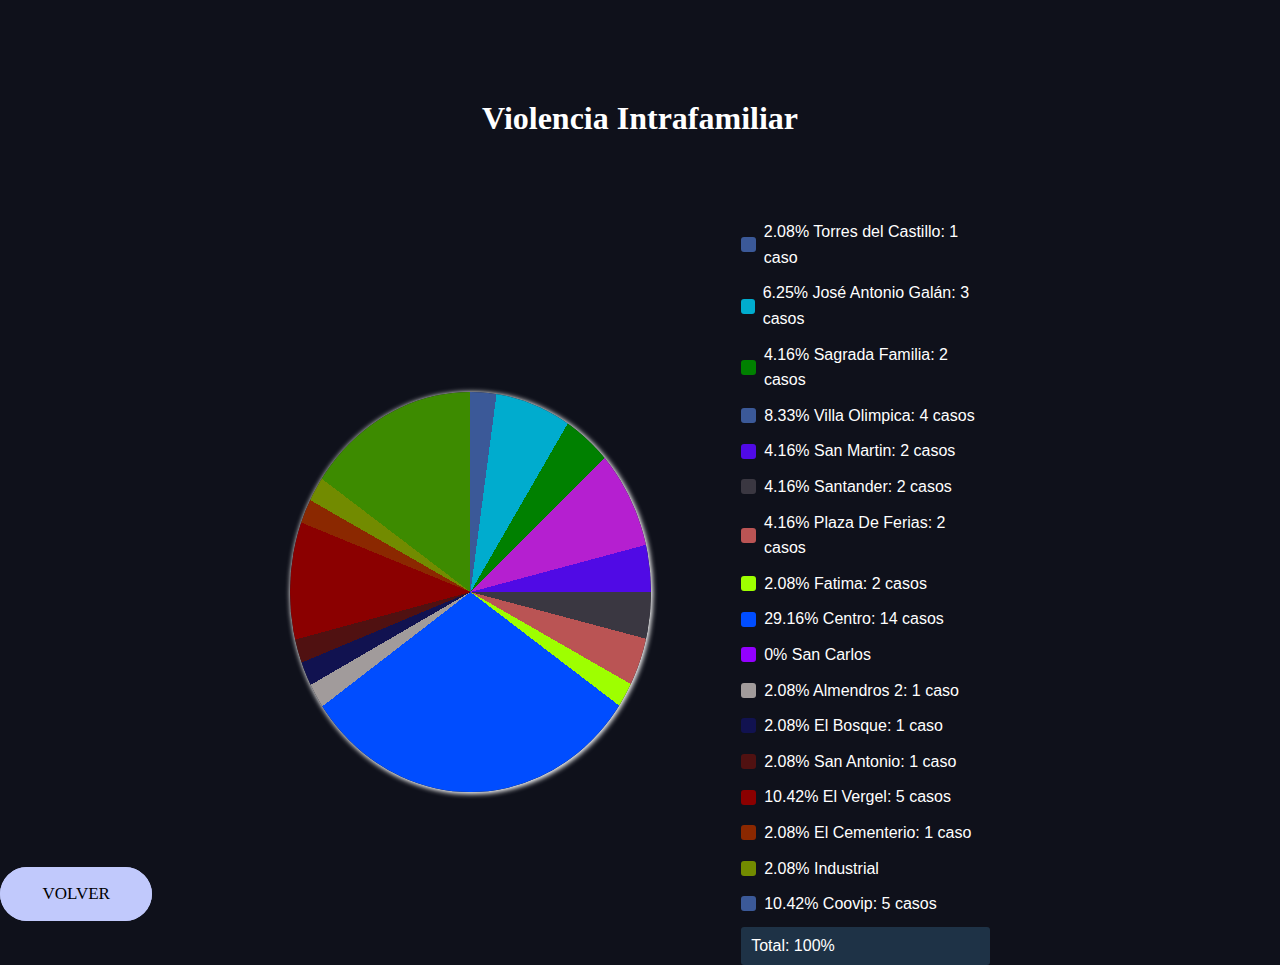
<file: estadisticas.html>
<!DOCTYPE html>
<html lang="es">

<head>
    <meta charset="UTF-8">
    <meta name="viewport" content="width=device-width, initial-scale=1.0">
    <title>Violencia Intrafamiliar</title>
    <link rel="stylesheet" href="css/style-est.css">
</head>

<body>
    <h1 class="title_grafico">Violencia Intrafamiliar</h1>
    <section class="container_grafico">
        <div class="grafico"></div>
        <div class="container_leyenda">
            <span class="leyenda_a11">
                <span class="color_TorresdelCastillo"></span>
                <p class="social">2.08% Torres del Castillo: 1 caso</p>
            </span>
            <span class="leyenda_a11">
                <span class="color_JoséAntonioGalán"></span>
                <p class="social">6.25% José Antonio Galán: 3 casos</p>
            </span>
            <span class="leyenda_a11">
                <span class="color_SagradaFamilia"></span>
                <p class="social">4.16% Sagrada Familia: 2 casos</p>
            </span>
            <span class="leyenda_a11">
                <span class="color_VillaOlimpica"></span>
                <p class="social">8.33% Villa Olimpica: 4 casos</p>
            </span>
            <span class="leyenda_a11">
                <span class="color_SanMartin"></span>
                <p class="social">4.16% San Martin: 2 casos</p>
            </span>
            <span class="leyenda_a11">
                <span class="color_Santander"></span>
                <p class="social">4.16% Santander: 2 casos</p>
            </span>
            <span class="leyenda_a11">
                <span class="color_PlazaDeFerias"></span>
                <p class="social">4.16% Plaza De Ferias: 2 casos</p>
            </span>
            <span class="leyenda_a11">
                <span class="color_Fatima"></span>
                <p class="social">2.08% Fatima: 2 casos</p>
            </span>
            <span class="leyenda_a11">
                <span class="color_Centro"></span>
                <p class="social">29.16% Centro: 14 casos</p>
            </span>
            <span class="leyenda_a11">
                <span class="color_SanCarlos"></span>
                <p class="social">0% San Carlos</p>
            </span>
            <span class="leyenda_a11">
                <span class="color_Almendros2"></span>
                <p class="social">2.08% Almendros 2: 1 caso</p>
            </span>
            <span class="leyenda_a11">
                <span class="color_ElBosque"></span>
                <p class="social">2.08% El Bosque: 1 caso</p>
            </span>
            <span class="leyenda_a11">
                <span class="color_SanAntonio"></span>
                <p class="social">2.08% San Antonio: 1 caso</p>
            </span>
            <span class="leyenda_a11">
                <span class="color_ElVergel"></span>
                <p class="social">10.42% El Vergel: 5 casos</p>
            </span>
            <span class="leyenda_a11">
                <span class="color_ElCementerio"></span>
                <p class="social">2.08% El Cementerio: 1 caso</p>
            </span>
            <span class="leyenda_a11">
                <span class="color_Industrial"></span>
                <p class="social">2.08% Industrial</p>
            </span>
            <span class="leyenda_a11">
                <span class="color_Coovip"></span>
                <p class="social">10.42% Coovip: 5 casos</p>
            </span>
            <p class="total">Total: 100%</p>
        </div>
    </section>
</body>
<button class="btn">
    <a href="menu.html">Volver</a> 
</button>
</html>
</file>
<file: css/style-est.css>
:root{
    --color_TorresdelCastillo: #3b5998;
    --color_JoséAntonioGalán: #00acce;
    --color_LaPlaya: #e95950;
    --color_ElMalecon: #c8232c;
    --color_SagradaFamilia: #008000;
    --color_VillaOlimpica: #B51FD0;
    --color_SanMartin: #500AE5;
    --color_Santander: #3A3741;
    --color_TerminalDeTransporte: #BA54B4;
    --color_Carcel: #54BA71;
    --color_Porvenir1: #54B8BA;
    --color_Porvenir2: #AFBA54;
    --color_PlazaDeFerias: #BA5454;
    --color_BellaIsla: #5456BA;
    --color_ParqueElGallineral: #FF0000;
    --color_NuevoPabloVI: #000000;
    --color_AltosDelGallineral: #FFFFFF;
    --color_Altamira: #FF8000;
    --color_Ragonessi: #FFE400;
    --color_PabloVI: #E0FF00;
    --color_Fatima: #9EFF00;
    --color_MariaAuxiliadora: #00FF70;
    --color_Centro: #004DFF;
    --color_SanCarlos: #9300FF;
    --color_Hospital: #FF00EC;
    --color_Guanenta: #FF0083;
    --color_Almendros1: #523838;
    --color_Almendros2: #A19B9B;
    --color_LaGruta: #5E276A;
    --color_ElBosque: #111250;
    --color_CarlosMartinesSilva: #4A1150;
    --color_SanAntonio: #501111;
    --color_ElVergel: #8B0000;
    --color_ElCementerio: #8B2800;
    --color_RojaEspinilla: #8B7200;
    --color_Industrial: #728B00;
    --color_Coovip: #3D8B00;
    --color_ViaAeuropuertoLosPozos: #008B5B;
    --color_Acasias: #00678B;
    --color_CoviladosdelFonce: #140180;
    --color_Cementos: #6F0180;
    --color_VillasDeMochuelo: #063D31;
    --background-color: rgb(15, 17, 27);
}
*{
    margin: 0;
    padding: 0;
    box-sizing: border-box;
}
body{
    background-color: var(--background-color);
}
.title_grafico{
    margin-top: 100px;
    margin-bottom: 20vh;
    text-align: center;
    color: #fff;
    font-family: 'Gill Sans', 'Gill Sans MT', 'Gill Sans', 'Gill Sans MT', Calibri, 'Trebuchet MS', sans-serif';
}
.container_grafico{
    width: 700px;
    height: 550px;
    display: flex;
    justify-content: space-around;
    align-items: center;
    margin-left: auto;
    margin-right: auto;

}
.grafico{
    width: 400px;
    height: 400px;
    border-radius: 50%;
    background-image: conic-gradient(var(--color_TorresdelCastillo) 2.08%,
                                    var(--color_JoséAntonioGalán)2.08% 8.33%,
                                    var(--color_SagradaFamilia)8.33% 12.49%,
                                    var(--color_VillaOlimpica)12.49% 20.82%,
                                    var(--color_SanMartin)20.82% 24.98%,
                                    var(--color_Santander)24.98% 29.14%,
                                    var(--color_PlazaDeFerias)29.14% 33.3%,
                                    var(--color_Fatima)33.3% 35.38% ,
                                    var(--color_Centro)35.38% 64.54%,
                                    var(--color_Almendros2)64.54% 66.62%,
                                    var(--color_ElBosque)66.62% 68.7%,
                                    var(--color_SanAntonio)68.7% 70.78%,
                                    var(--color_ElVergel)70.78% 81.2%,
                                    var(--color_ElCementerio)81.2% 83.28%,
                                    var(--color_Industrial)83.28% 85.36%,
                                    var(--color_Coovip)85.36% 100%);
    box-shadow: 1px 1px 5px 1px rgb(255, 255, 255);
}   
.leyenda_a11{
    display: flex;
    align-items: center;
    margin-bottom: 10px;
    
}
[class^="color_"]{
    width: 15px;
    height: 15px;
    background-color: var(--color_TorresdelCastillo);
    margin-right: 8px;
    border-radius: 3px;
}
.color_JoséAntonioGalán{
    background-color: var(--color_JoséAntonioGalán);
}
.color_LaPlaya{
    background-color: var(--color_LaPlaya);
}
.color_ElMalecon{
    background-color: var(--color_ElMalecon);
}
.color_SagradaFamilia{
    background-color: var(--color_SagradaFamilia);
}
.color_SanMartin{
    background-color: var(--color_SanMartin);
}
.color_Santander{
    background-color: var(--color_Santander);
}
.color_TerminalDeTransporte{
    background-color: var(--color_TerminalDeTransporte);
}
.color_Carcel{
    background-color: var(--color_Carcel);
}
.color_Porvenir1{
    background-color: var(--color_Porvenir1);
}
.color_Porvenir2{
    background-color: var(--color_Porvenir2);
}
.color_PlazaDeFerias{
    background-color: var(--color_PlazaDeFerias);
}
.color_BellaIsla{
    background-color: var(--color_BellaIsla);
}
.color_ParqueElGallineral{
    background-color: var(--color_ParqueElGallineral);
}
.color_NuevoPabloVI{
    background-color: var(--color_NuevoPabloVI);
}
.color_AltosDelGallineral{
    background-color: var(--color_AltosDelGallineral);
}
.color_Altamira{
    background-color: var(--color_Altamira);
}
.color_Ragonessi{
    background-color: var(--color_Ragonessi);
}
.color_PabloVI{
    background-color: var(--color_PabloVI);
}
.color_Fatima{
    background-color: var(--color_Fatima);
}
.color_MariaAuxiliadora{
    background-color: var(--color_MariaAuxiliadora);
}
.color_Centro{
    background-color: var(--color_Centro);
}
.color_SanCarlos{
    background-color: var(--color_SanCarlos);
}
.color_Hospital{
    background-color: var(--color_Hospital);
}
.color_Guanenta{
    background-color: var(--color_Guanenta);
}
.color_Almendros1{
    background-color: var(--color_Almendros1);
}
.color_Almendros2{
    background-color: var(--color_Almendros2);
}
.color_LaGruta{
    background-color: var(--color_LaGruta);
}
.color_ElBosque{
    background-color: var(--color_ElBosque);
}
.color_CarlosMartinesSilva{
    background-color: var(--color_CarlosMartinesSilva);
}
.color_SanAntonio{
    background-color: var(--color_SanAntonio);
}
.color_ElVergel{
    background-color: var(--color_ElVergel);
}
.color_ElCementerio{
    background-color: var(--color_ElCementerio);
}
.color_RojaEspinilla{
    background-color: var(--color_RojaEspinilla);
}
.color_Industrial{
    background-color: var(--color_Industrial);
}
.color_Covid{
    background-color: var(--color_Covid);
}
.color_ViaAeuropuertoLosPozos{
    background-color: var(--color_ViaAeuropuertoLosPozos);
}
.color_Acasias{
    background-color: var(--color_Acasias);
}
.color_CoviladosdelFonce{
    background-color: var(--color_CoviladosdelFonce);
}
.color_Cementos{
    background-color: var(--color_Cementos);
}
.color_VillasDeMochuelo{
    background-color: var(--color_VillasDeMochuelo);
}
.social{
    color: #fff;
    font-family: 'Gill Sans', 'Gill Sans MT', 'Gill Sans', 'Gill Sans MT', Calibri, 'Trebuchet MS', sans-serif;
    line-height: 1.6;
}
.total{
    color: #fff;
    font-family: 'Gill Sans', 'Gill Sans MT', Calibri, 'Trebuchet MS', sans-serif;
    padding: 10px;
    border-radius: 3px;
    background-color: rgb(30, 50, 70);
}

.container_leyenda{
    margin-left: 10vh;
}


.btn {
    position: relative;
    font-size: 17px;
    text-transform: uppercase;
    padding: 1em 2.5em;
    display: inline-block;
    border-radius: 6em;
    transition: all .2s;
    border: none;
    font-family: inherit;
    font-weight: 500;
    color: #a1adfb;
    background-color: #c1c9fc;
   }
   
   .btn:hover {
    transform: translateY(-3px);
    box-shadow: 0 10px 20px rgba(0, 0, 0, 0.2);
   }
   
   .btn:active {
    transform: translateY(-1px);
    box-shadow: 0 5px 10px rgba(0, 0, 0, 0.2);
   }
   
   .btn::after {
    content: "";
    display: inline-block;
    height: 100%;
    width: 100%;
    border-radius: 100px;
    position: absolute;
    top: 0;
    left: 0;
    z-index: -1;
    transition: all .4s;
   }
   
   .btn::after {
    background-color: #c1c9fc;
   }
   
   .btn:hover::after {
    transform: scaleX(1.4) scaleY(1.6);
    opacity: 0;
   }

   .btn a{
    text-decoration: none;
    color: #000000;
   }
</file>
